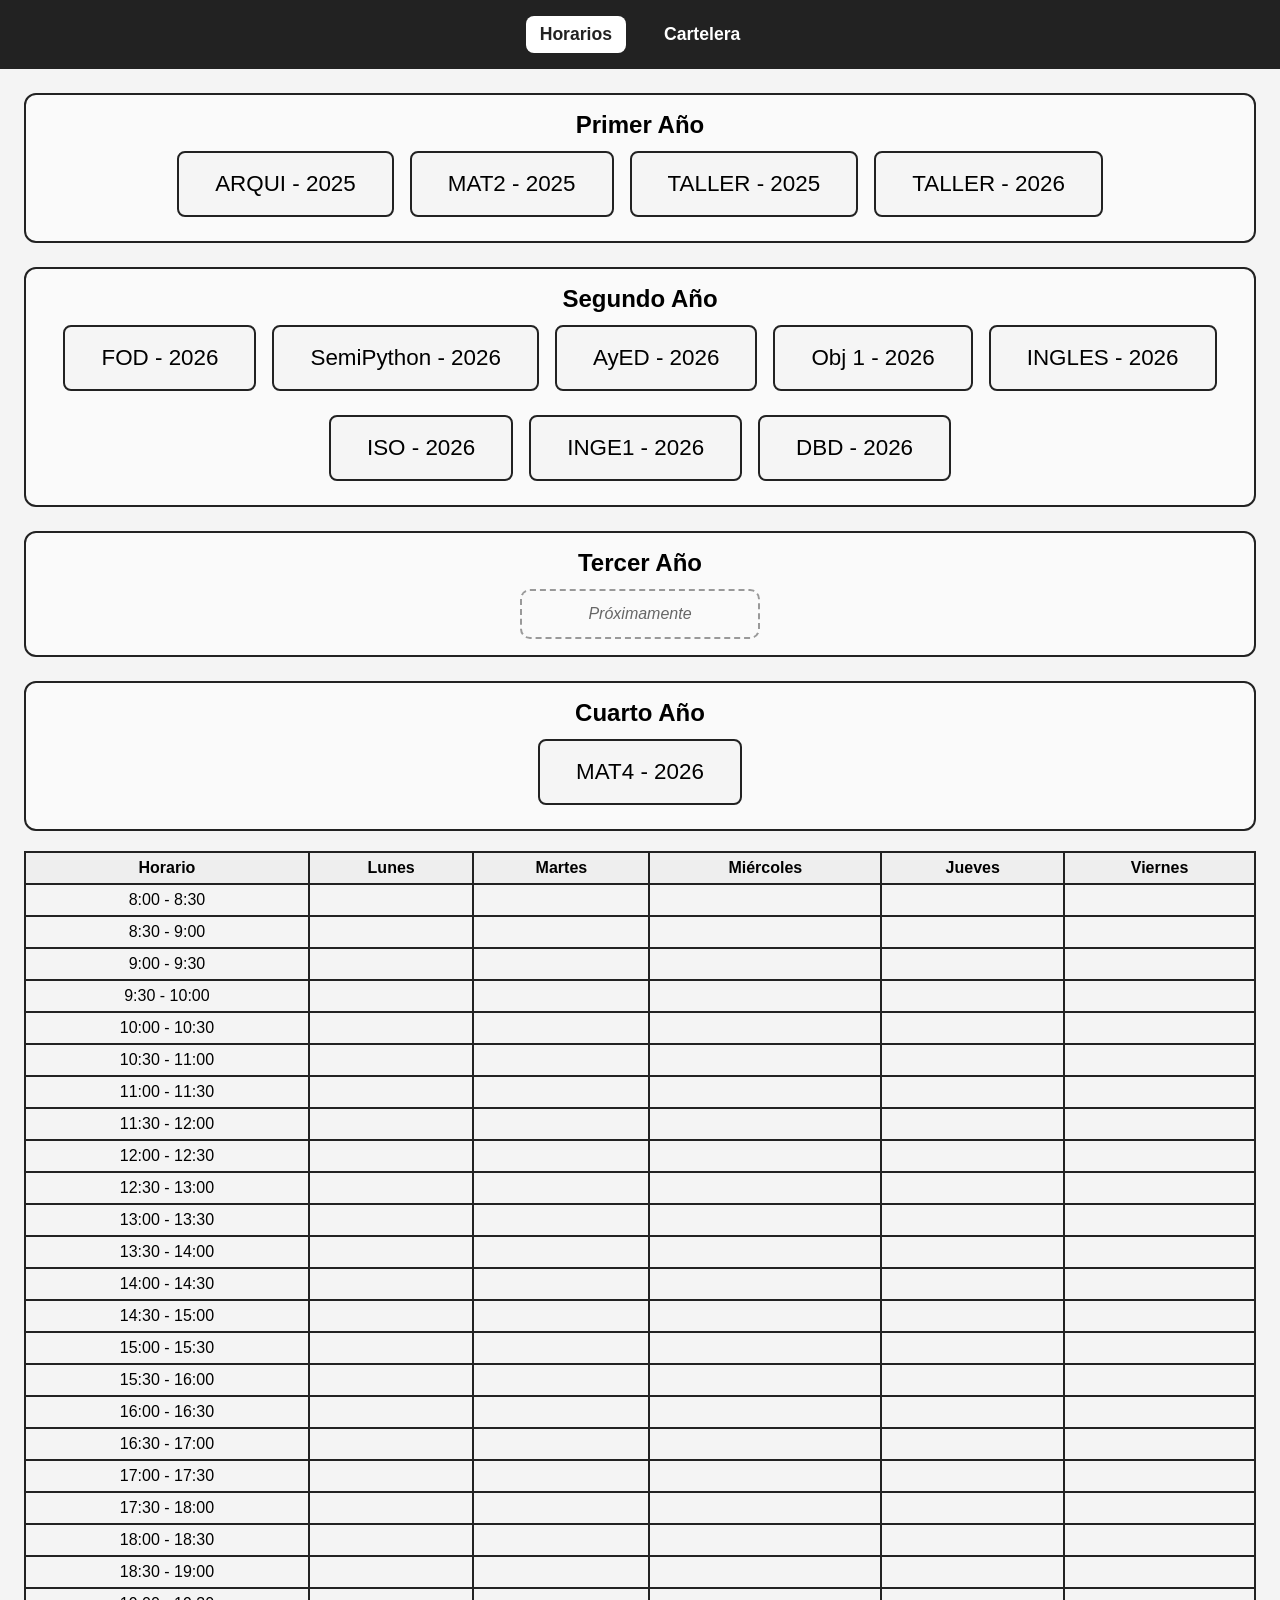
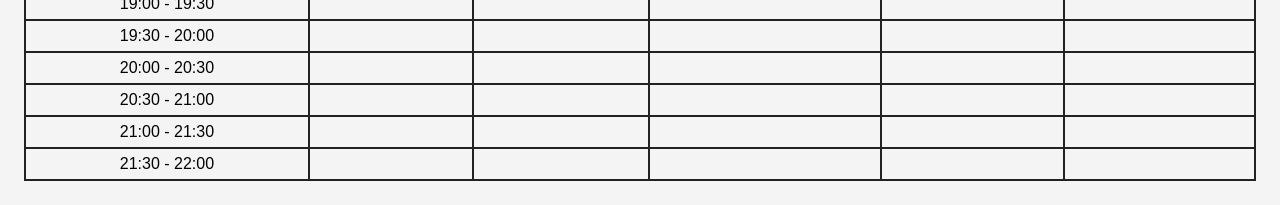
<file: index.html>
<!DOCTYPE html>
<html lang="es">
<head>
    <meta charset="UTF-8">
    <meta name="viewport" content="width=device-width, initial-scale=1.0">
    <title>Horario</title>
    <link rel="stylesheet" href="style.css">
    <script src="script.js" defer></script>
</head>
<body>
    <header class="site-header">
        <nav class="nav-bar">
            <a href="index.html" class="nav-link active">Horarios</a>
            <a href="cartelera.html" class="nav-link">Cartelera</a>
        </nav>
    </header>

    <main>
        <div id="botonera"></div>
        <div id="tabla-horario"></div>
    </main>
</body>
</html>
</file>
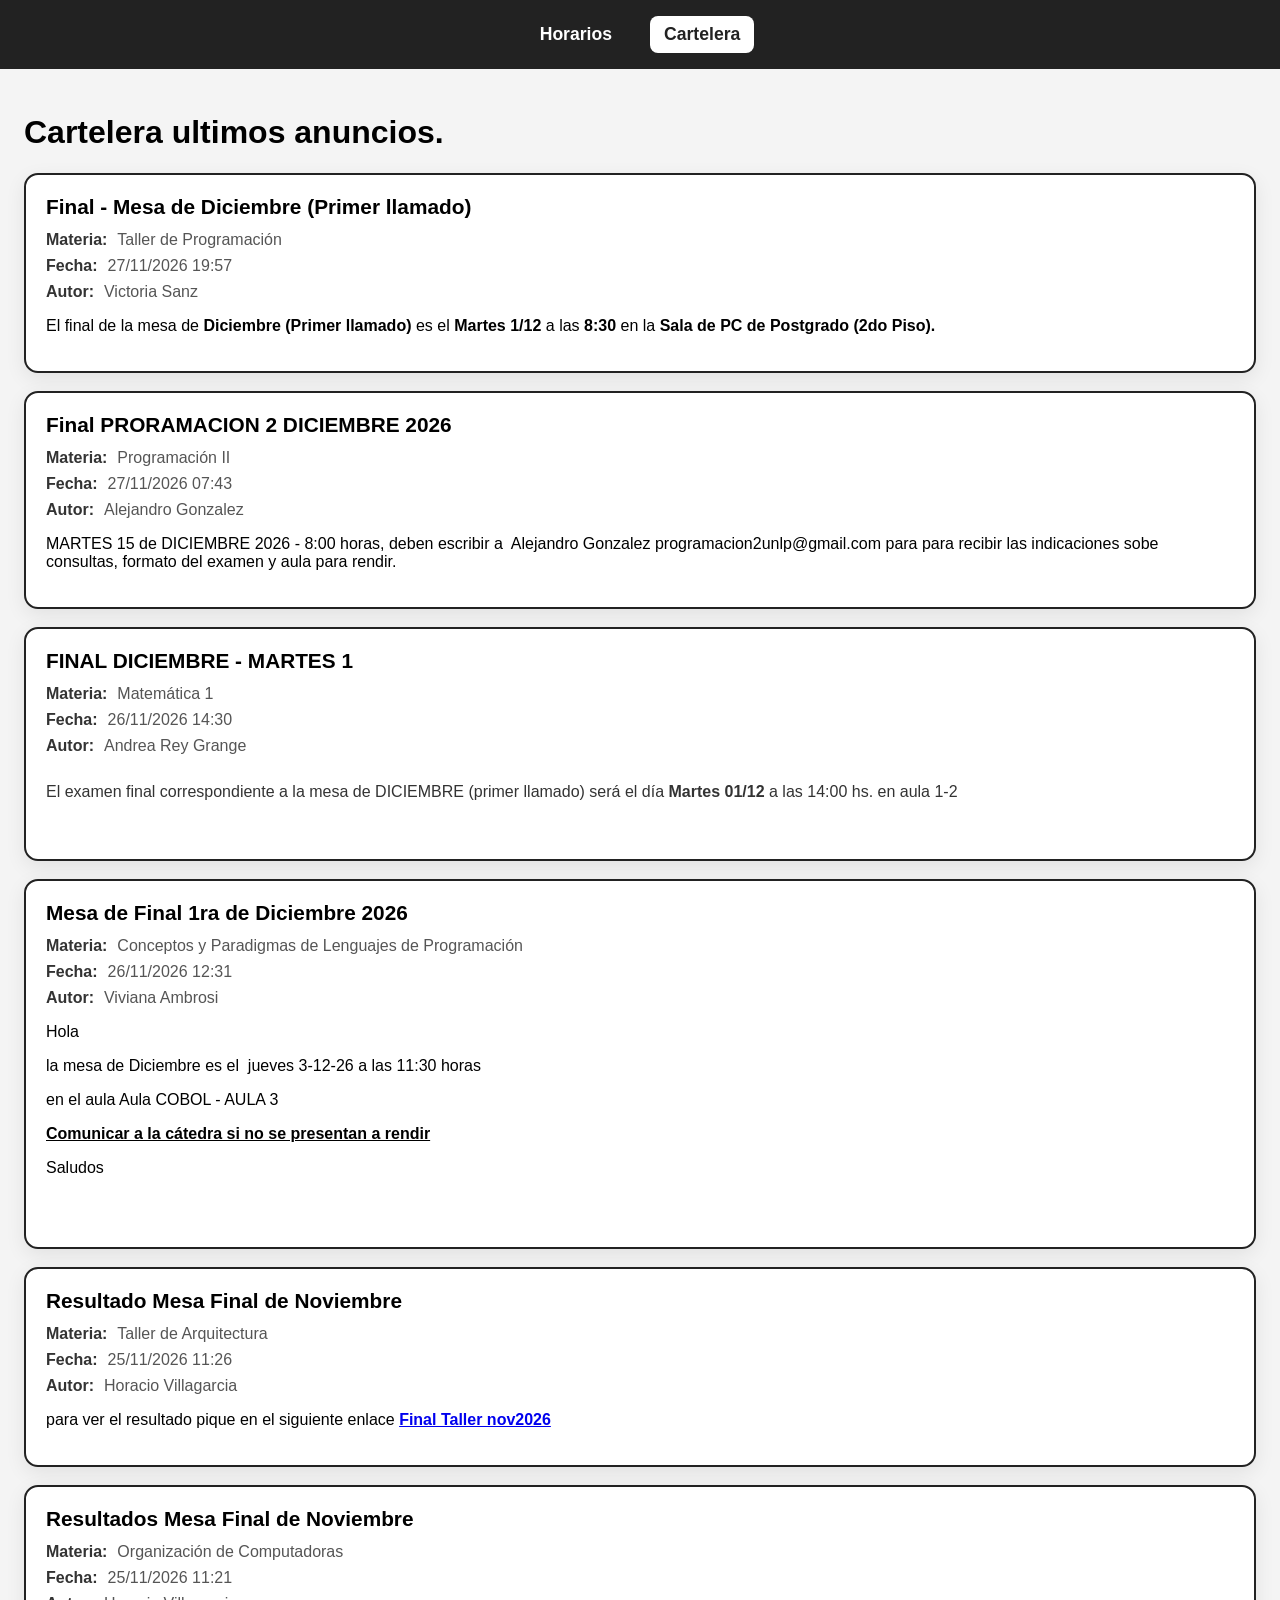
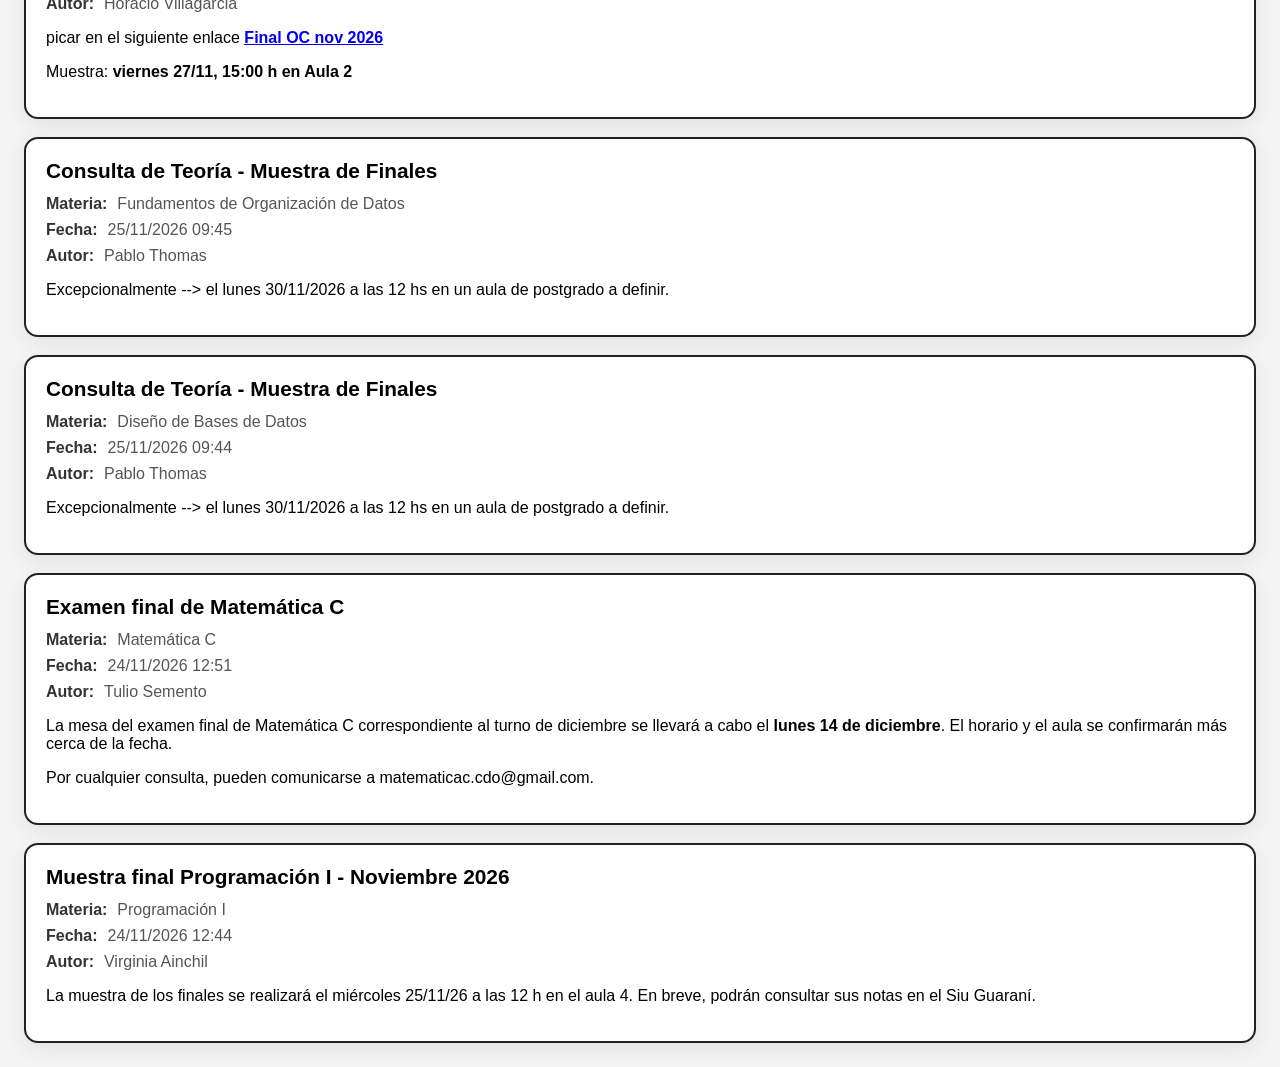
<file: cartelera.html>
<!DOCTYPE html>
<html lang="es">
<head>
    <meta charset="UTF-8">
    <meta name="viewport" content="width=device-width, initial-scale=1.0">
    <title>Cartelera</title>
    <link rel="stylesheet" href="style.css">
</head>
<body>
    <header class="site-header">
        <nav class="nav-bar">
            <a href="index.html" class="nav-link">Horarios</a>
            <a href="cartelera.html" class="nav-link active">Cartelera</a>
        </nav>
    </header>
    
    <main class="page-content">
        <h1>Cartelera ultimos anuncios.</h1>
        <div id="contenedor-datos">Cargando...</div>
    </main>
    <script src="script_cartelera.js"></script>
</body>
</html>
</file>
<file: style.css>
body {
  margin: 0;
  font-family: Arial, sans-serif;
  background: #f4f4f4;
}

.site-header {
  background: #222;
  color: #fff;
  padding: 16px 24px;
}

.nav-bar {
  display: flex;
  gap: 24px;
  justify-content: center;
  align-items: center;
}

.nav-link {
  color: #fff;
  text-decoration: none;
  font-size: 1.1rem;
  font-weight: 600;
  padding: 8px 14px;
  border-radius: 8px;
  transition: background 0.2s;
}

.nav-link:hover,
.nav-link.active {
  background: #fff;
  color: #222;
}

main {
  padding: 24px;
}

#botonera {
  display: flex;
  flex-direction: column;
  gap: 24px;
  margin-bottom: 20px;
}

.grupo-materias {
  border: 2px solid #222;
  padding: 16px;
  border-radius: 12px;
  background: #fafafa;
}

.grupo-titulo {
  margin: 0 0 12px;
  font-size: 1.5em;
  text-align: center;
}

.grupo-botones {
  display: flex;
  flex-wrap: wrap;
  gap: 16px;
  justify-content: center;
}

.grupo-vacio {
  font-style: italic;
  color: #666;
  min-width: 200px;
  padding: 14px 18px;
  border: 2px dashed #999;
  border-radius: 10px;
  text-align: center;
}

.boton-materia {
  display: flex;
  flex-direction: column;
  align-items: center;
  min-width: 180px;
}

.btn-grande {
  font-size: 1.4em;
  padding: 18px 36px;
  margin-bottom: 0;
  border-radius: 8px;
  border: 2px solid #222;
  cursor: pointer;
  background: #f5f5f5;
  transition: background 0.2s, color 0.2s;
}

button.active {
  background: #333;
  color: #fff;
}

.boton-materia select {
  margin-top: 12px;
  font-size: 1.2em;
  padding: 10px 24px;
  border-radius: 8px;
  border: 2px solid #222;
  background: #f5f5f5;
  color: #222;
  font-weight: bold;
  outline: none;
  transition: background 0.2s, color 0.2s;
}

.boton-materia select:focus {
  background: #e0e0e0;
  border-color: #333;
}

table {
  border-collapse: collapse;
  width: 100%;
  text-align: center;
  font-family: Arial, sans-serif;
}

th, td {
  border: 2px solid #222;
  padding: 6px 8px;
}

th {
  background: #eee;
}

.cadp {
  background: #00b0f0;
  color: #000;
  font-weight: bold;
}

.oc {
  background: #00ccf0;
  font-weight: bold;
  color: #000;
}

.mat1 {
  background: #ffff00;
  color: #000;
  font-weight: bold;
}

.fod {
  background: hsl(226, 29%, 49%);
  color: #000;
  font-weight: bold;
}

.semi {
  background: #b2ffb2;
  color: #000;
  font-weight: bold;
}

.ayed {
  background: #c0b2ff;
  color: #000;
  font-weight: bold;
}

.obj1 {
  background: #ffde7a;
  color: #000;
  font-weight: bold;
}

.ingles {
  background: #8ecae6;
  color: #000;
  font-weight: bold;
}

.taller {
  background: #ffc0cb;
  color: #000;
  font-weight: bold;
}

.superpuesto {
  background: #ff3333 !important;
  color: #fff !important;
  font-weight: bold;
}
.superpuesto span {
  display: block;
  margin-bottom: 2px;
}

@media (max-width: 600px) {
  #botonera {
    flex-direction: column;
    gap: 16px;
    align-items: center;
  }
  .btn-grande {
    width: 90vw;
    font-size: 1.1em;
    padding: 14px 0;
  }
  .boton-materia select {
    width: 90vw;
    font-size: 1em;
    padding: 8px 0;
  }
  table {
    font-size: 0.85em;
    width: 100vw;
    overflow-x: auto;
    display: block;
  }
  th, td {
    padding: 4px 2px;
  }
}

.cartelera-list {
  display: grid;
  gap: 18px;
}

.cartelera-card {
  background: #fff;
  border: 2px solid #222;
  border-radius: 14px;
  padding: 20px;
  box-shadow: 0 6px 20px rgba(0,0,0,0.08);
}

.cartelera-card h2 {
  margin: 0 0 12px;
  font-size: 1.3rem;
}

.cartelera-details {
  display: grid;
  gap: 8px;
}

.field {
  display: flex;
  gap: 10px;
  flex-wrap: wrap;
}

.field-key {
  font-weight: 700;
  color: #333;
}

.field-value {
  color: #555;
}

@media (max-width: 600px) {
  .cartelera-card {
    padding: 16px;
  }
}
</file>
